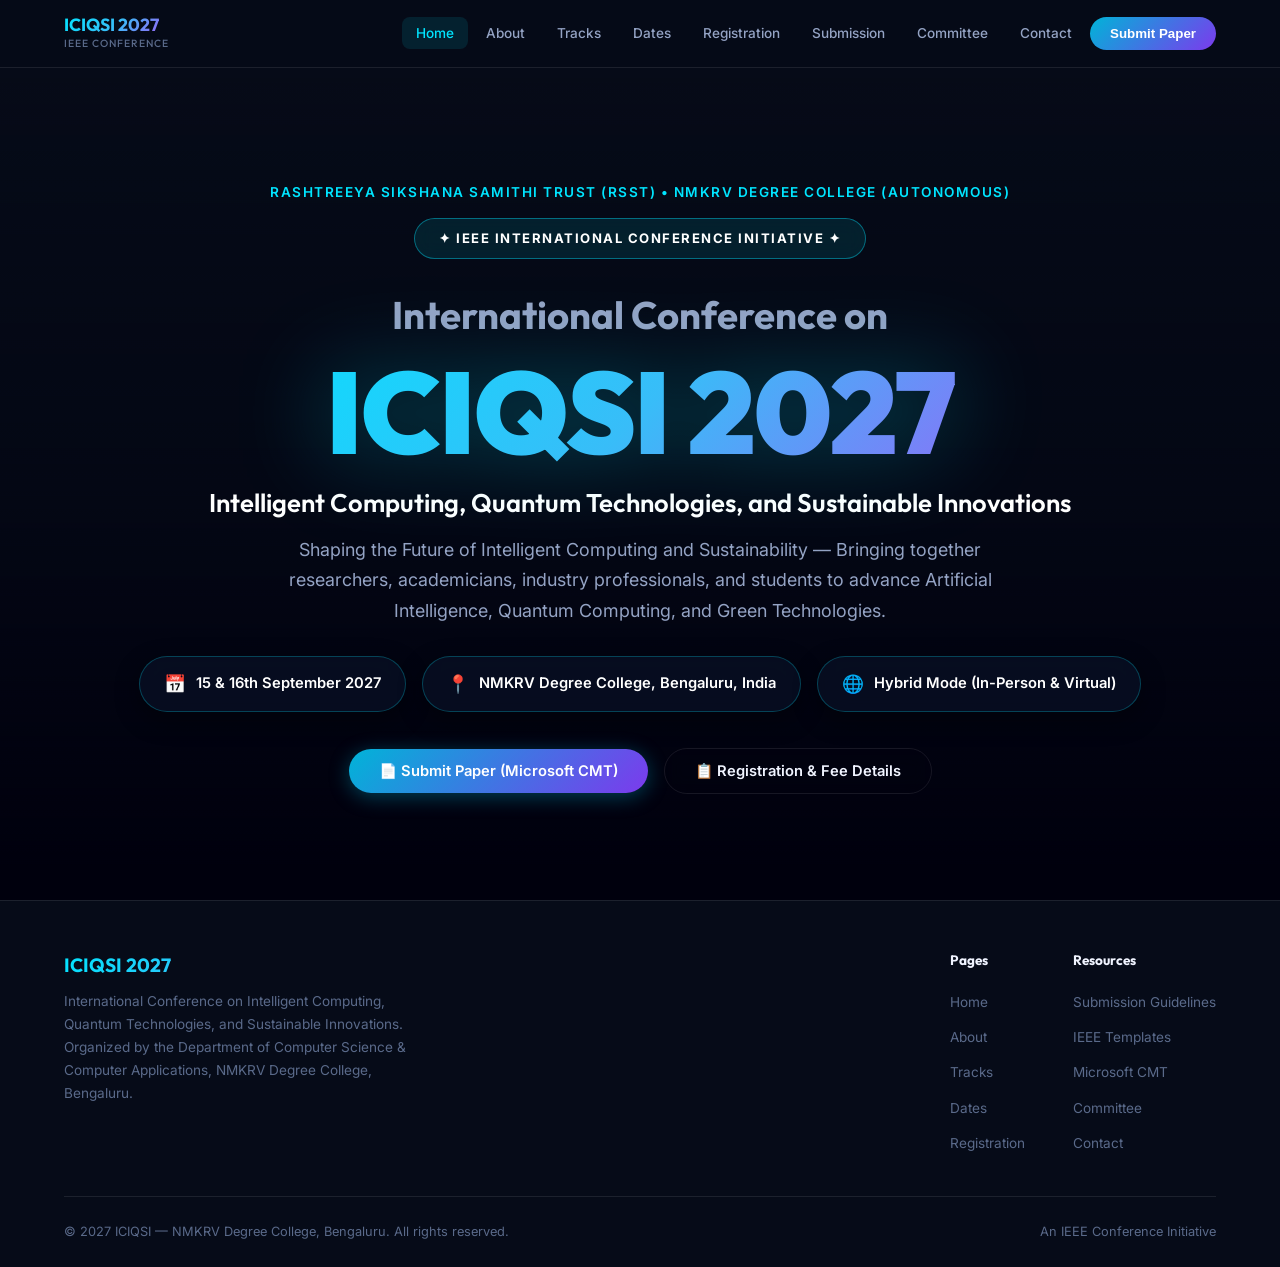
<file: index.html>
<!DOCTYPE html>
<html lang="en">
<head>
  <meta charset="UTF-8">
  <meta name="viewport" content="width=device-width, initial-scale=1.0">
  <title>ICIQSI 2027 — International Conference on Intelligent Computing, Quantum Technologies & Sustainable Innovations</title>
  <meta name="description" content="ICIQSI 2027 — IEEE International Conference on Intelligent Computing, Quantum Technologies, and Sustainable Innovations. September 15–16, 2027 at NMKRV College, Bengaluru.">
  <meta name="keywords" content="IEEE Conference, ICIQSI 2027, Intelligent Computing, Quantum Technologies, Sustainable Innovations, NMKRV College, Bengaluru">
  <meta name="author" content="NMKRV College, Bengaluru">
  <meta property="og:title" content="ICIQSI 2027 — IEEE International Conference">
  <meta property="og:description" content="International Conference on Intelligent Computing, Quantum Technologies, and Sustainable Innovations | September 15–16, 2027 | NMKRV College, Bengaluru">
  <meta property="og:type" content="website">
  <link rel="icon" type="image/svg+xml" href="data:image/svg+xml,%3Csvg xmlns='http://www.w3.org/2000/svg' viewBox='0 0 32 32'%3E%3Ccircle cx='16' cy='16' r='14' fill='%230a192f' stroke='%2300b4d8' stroke-width='2'/%3E%3Ctext x='16' y='21' text-anchor='middle' font-size='12' font-weight='bold' fill='%2300e5ff' font-family='sans-serif'%3EIC%3C/text%3E%3C/svg%3E">
  <link href="https://fonts.googleapis.com/css2?family=Inter:wght@300;400;500;600;700&family=Outfit:wght@400;500;600;700;800;900&display=swap" rel="stylesheet">
<style>
/* ============================================================
   ICIQSI 2027 — Cyber Neon & Ocean Breeze (SPA Multi-Page Architecture)
   ============================================================ */
:root {
  --bg-primary: #060b18;
  --bg-secondary: #0a1628;
  --bg-card: rgba(15, 25, 50, 0.72);
  --bg-glass: rgba(255, 255, 255, 0.04);
  --bg-glass-hover: rgba(0, 229, 255, 0.08);
  --accent-primary: #00e5ff;
  --accent-secondary: #00b4d8;
  --accent-tertiary: #7c3aed;
  --accent-highlight: #a855f7;
  --accent-pink: #ec4899;
  --accent-green: #10b981;
  --gradient-hero: linear-gradient(135deg, #0a0f1c 0%, #0d1b3e 40%, #1a0a2e 100%);
  --gradient-accent: linear-gradient(135deg, #00b4d8, #7c3aed);
  --gradient-accent-2: linear-gradient(135deg, #7c3aed, #ec4899);
  --gradient-text: linear-gradient(135deg, #00e5ff 0%, #38bdf8 50%, #a855f7 100%);
  --gradient-glow: linear-gradient(135deg, rgba(0, 229, 255, 0.2), rgba(124, 58, 237, 0.2));
  --text-primary: #f0f4ff;
  --text-secondary: #94a3c4;
  --text-muted: #5a6a8a;
  --border-glass: rgba(255, 255, 255, 0.09);
  --border-glow: rgba(0, 229, 255, 0.35);
  --container-max: 1200px;
  --font-heading: 'Outfit', sans-serif;
  --font-body: 'Inter', sans-serif;
  --shadow-card: 0 8px 32px rgba(0, 0, 0, 0.35);
  --shadow-glow: 0 0 35px rgba(0, 229, 255, 0.22);
  --transition-fast: 0.2s ease;
  --transition-base: 0.35s ease;
  --radius-sm: 8px;
  --radius-md: 12px;
  --radius-lg: 20px;
  --radius-xl: 28px;
}
*, *::before, *::after { box-sizing: border-box; margin: 0; padding: 0; }
html { scroll-behavior: smooth; font-size: 16px; overflow-x: hidden; }
body {
  font-family: var(--font-body);
  background: var(--bg-primary);
  color: var(--text-primary);
  line-height: 1.7;
  -webkit-font-smoothing: antialiased;
  -moz-osx-font-smoothing: grayscale;
  overflow-x: hidden;
  min-height: 100vh;
  display: flex;
  flex-direction: column;
}
img { max-width: 100%; display: block; }
a { color: var(--accent-primary); text-decoration: none; transition: color var(--transition-fast); }
a:hover { color: var(--accent-highlight); }
::selection { background: var(--accent-tertiary); color: #fff; }
.container { max-width: var(--container-max); margin: 0 auto; padding: 0 24px; }

/* ── BUTTONS ── */
.btn {
  display: inline-flex; align-items: center; gap: 8px; padding: 13px 30px;
  font-family: var(--font-body); font-size: 0.92rem; font-weight: 600;
  border-radius: 50px; border: none; cursor: pointer;
  transition: all var(--transition-base); text-decoration: none; position: relative; overflow: hidden;
}
.btn-primary { background: var(--gradient-accent); color: #fff; box-shadow: 0 4px 20px rgba(0, 180, 216, 0.35); }
.btn-primary:hover { transform: translateY(-2px); box-shadow: 0 8px 30px rgba(0, 229, 255, 0.5); color: #fff; }
.btn-secondary { background: transparent; color: var(--text-primary); border: 1px solid var(--border-glass); backdrop-filter: blur(10px); }
.btn-secondary:hover { background: var(--bg-glass-hover); border-color: var(--accent-primary); color: var(--accent-primary); transform: translateY(-2px); }

/* ── GLASS CARD ── */
.glass-card {
  background: var(--bg-card);
  backdrop-filter: blur(20px);
  -webkit-backdrop-filter: blur(20px);
  border: 1px solid var(--border-glass);
  border-radius: var(--radius-lg);
  padding: 32px;
  transition: transform var(--transition-base), border-color var(--transition-base), box-shadow var(--transition-base);
}
.glass-card:hover { transform: translateY(-4px); border-color: var(--border-glow); box-shadow: var(--shadow-glow); }

/* ── NAVBAR ── */
.navbar { position: fixed; top: 0; left: 0; width: 100%; z-index: 1000; padding: 14px 0; background: rgba(6, 11, 24, 0.94); backdrop-filter: blur(20px); -webkit-backdrop-filter: blur(20px); border-bottom: 1px solid var(--border-glass); }
.navbar .container { display: flex; align-items: center; justify-content: space-between; }
.nav-brand { display: flex; align-items: center; gap: 12px; font-family: var(--font-heading); font-weight: 700; font-size: 1.3rem; color: var(--text-primary); text-decoration: none; cursor: pointer; }
.nav-brand-text { display: flex; flex-direction: column; }
.nav-brand-name { font-size: 1.1rem; line-height: 1.2; background: var(--gradient-text); -webkit-background-clip: text; -webkit-text-fill-color: transparent; background-clip: text; }
.nav-brand-sub { font-size: 0.65rem; font-weight: 500; color: var(--text-muted); letter-spacing: 1px; text-transform: uppercase; }
.nav-links { display: flex; align-items: center; gap: 4px; list-style: none; }
.nav-links button.nav-link-btn {
  background: transparent; border: none; padding: 8px 14px; font-size: 0.85rem; font-family: var(--font-body);
  font-weight: 500; color: var(--text-secondary); border-radius: 8px; transition: all var(--transition-fast); cursor: pointer;
}
.nav-links button.nav-link-btn:hover, .nav-links button.nav-link-btn.active { color: var(--accent-primary); background: rgba(0, 229, 255, 0.1); }
.nav-cta-btn { padding: 9px 20px !important; background: var(--gradient-accent) !important; color: #fff !important; border-radius: 50px !important; font-weight: 600 !important; border: none; cursor: pointer; }
.nav-cta-btn:hover { box-shadow: 0 4px 20px rgba(0, 229, 255, 0.4); transform: translateY(-1px); }
.nav-toggle { display: none; flex-direction: column; gap: 5px; cursor: pointer; background: none; border: none; padding: 8px; }
.nav-toggle span { width: 24px; height: 2px; background: var(--text-primary); border-radius: 2px; transition: all var(--transition-base); }

/* ── SPA PAGE VIEW WRAPPER ── */
#app-content {
  flex: 1;
  padding-top: 75px;
  position: relative;
}
.page-view {
  display: none;
  opacity: 0;
  transform: translateY(16px);
  transition: opacity 0.4s ease, transform 0.4s ease;
  min-height: calc(100vh - 75px);
}
.page-view.active {
  display: block;
  opacity: 1;
  transform: translateY(0);
  animation: pageFadeIn 0.45s cubic-bezier(0.16, 1, 0.3, 1) forwards;
}
@keyframes pageFadeIn {
  from { opacity: 0; transform: translateY(14px); }
  to { opacity: 1; transform: translateY(0); }
}

/* ── PAGE INNER HERO / HEADER ── */
.page-header {
  padding: 50px 0 40px;
  background: var(--gradient-hero);
  position: relative;
  overflow: hidden;
  text-align: center;
  border-bottom: 1px solid var(--border-glass);
  margin-bottom: 50px;
}
.page-header-glow { position: absolute; width: 360px; height: 360px; border-radius: 50%; filter: blur(100px); opacity: 0.25; pointer-events: none; }
.page-header-glow.g1 { background: var(--accent-tertiary); top: -20%; right: 10%; }
.page-header-glow.g2 { background: var(--accent-secondary); bottom: -30%; left: 5%; }
.page-header h1 { font-family: var(--font-heading); font-size: clamp(2.2rem, 4.5vw, 3.4rem); font-weight: 900; position: relative; z-index: 1; margin-bottom: 12px; }
.page-header h1 span { background: var(--gradient-text); -webkit-background-clip: text; -webkit-text-fill-color: transparent; background-clip: text; }
.page-header p { font-size: 1.05rem; color: var(--text-secondary); max-width: 650px; margin: 0 auto; position: relative; z-index: 1; }

.page-body {
  padding: 0 0 70px;
}



/* ============================================================
   PAGE 1: HOME (EXCLUSIVE FULL-SCREEN HERO BANNER)
   ============================================================ */
.hero-banner {
  min-height: calc(100vh - 75px);
  display: flex;
  flex-direction: column;
  justify-content: center;
  align-items: center;
  position: relative;
  overflow: hidden;
  padding: 60px 24px;
  text-align: center;
  background-color: #060b18;
}

.hero-banner::before {
  content: '';
  position: absolute;
  inset: 0;
  z-index: 1;
  background-image: 
    linear-gradient(180deg, rgba(6, 11, 24, 0.04) 0%, rgba(6, 11, 24, 0.35) 50%, #060b18 96%),
    url('https://images.unsplash.com/photo-1451187580459-43490279c0fa?auto=format&fit=crop&w=2000&q=80');
  background-size: cover;
  background-position: center 30%;
  background-repeat: no-repeat;
  filter: brightness(1.28) contrast(1.18);
}

.hero-inner {
  position: relative;
  z-index: 2;
  max-width: 1060px;
  margin: 0 auto;
}
.hero-org-title {
  font-size: 0.85rem;
  font-weight: 600;
  letter-spacing: 1.5px;
  text-transform: uppercase;
  color: var(--accent-primary);
  margin-bottom: 14px;
}
.hero-ieee-badge {
  display: inline-flex;
  align-items: center;
  gap: 8px;
  background: rgba(0, 229, 255, 0.1);
  border: 1px solid rgba(0, 229, 255, 0.4);
  color: #fff;
  padding: 8px 24px;
  border-radius: 50px;
  font-size: 0.82rem;
  font-weight: 700;
  letter-spacing: 1.5px;
  text-transform: uppercase;
  margin-bottom: 24px;
  backdrop-filter: blur(10px);
}

.hero-main-title {
  font-family: var(--font-heading);
  font-size: clamp(1.4rem, 3.2vw, 2.4rem);
  font-weight: 700;
  color: var(--text-secondary);
  margin-bottom: 4px;
}
.hero-main-acronym {
  font-family: var(--font-heading);
  font-size: clamp(3.8rem, 9.5vw, 7.2rem);
  font-weight: 900;
  background: var(--gradient-text);
  -webkit-background-clip: text;
  -webkit-text-fill-color: transparent;
  background-clip: text;
  letter-spacing: -2px;
  line-height: 1.05;
  margin-bottom: 12px;
  filter: drop-shadow(0 0 45px rgba(0, 229, 255, 0.35));
}
.hero-main-theme {
  font-family: var(--font-heading);
  font-size: clamp(1.15rem, 2.3vw, 1.6rem);
  font-weight: 600;
  color: #fff;
  line-height: 1.4;
  max-width: 880px;
  margin: 0 auto 14px;
}
.hero-main-desc {
  font-size: clamp(0.94rem, 1.6vw, 1.12rem);
  color: var(--text-secondary);
  max-width: 740px;
  margin: 0 auto 30px;
  line-height: 1.7;
}

/* Info Badges Strip */
.hero-info-strip {
  display: flex;
  justify-content: center;
  align-items: center;
  gap: 16px;
  flex-wrap: wrap;
  margin-bottom: 36px;
}
.hero-info-pill {
  display: inline-flex;
  align-items: center;
  gap: 10px;
  padding: 12px 24px;
  background: rgba(8, 16, 36, 0.75);
  border: 1px solid rgba(0, 229, 255, 0.25);
  border-radius: 50px;
  font-size: 0.92rem;
  color: var(--text-secondary);
  backdrop-filter: blur(16px);
  box-shadow: 0 8px 24px rgba(0, 0, 0, 0.4);
}
.hero-info-pill strong { color: #fff; font-weight: 600; }
.hero-info-pill .pill-icon { font-size: 1.1rem; }

/* Hero CTA Buttons */
.hero-cta-group {
  display: flex;
  justify-content: center;
  align-items: center;
  gap: 16px;
  flex-wrap: wrap;
}

/* 2. Stats Counter Bar */
.stats-clean-strip {
  display: grid;
  grid-template-columns: repeat(4, 1fr);
  gap: 20px;
  margin-top: 10px;
}
.stat-clean-card {
  text-align: center;
  padding: 26px 18px;
  background: var(--bg-card);
  border: 1px solid var(--border-glass);
  border-radius: var(--radius-md);
  backdrop-filter: blur(16px);
}
.stat-clean-num {
  font-family: var(--font-heading);
  font-size: 2.5rem;
  font-weight: 800;
  background: var(--gradient-text);
  -webkit-background-clip: text;
  -webkit-text-fill-color: transparent;
  background-clip: text;
  line-height: 1.1;
  margin-bottom: 6px;
}
.stat-clean-lbl {
  font-size: 0.84rem;
  font-weight: 600;
  color: var(--text-muted);
}

/* 3. Research Tracks Cards Grid */
.tracks-overview-grid {
  display: grid;
  grid-template-columns: repeat(3, 1fr);
  gap: 24px;
}
.track-overview-card {
  background: var(--bg-card);
  border: 1px solid var(--border-glass);
  border-radius: var(--radius-lg);
  padding: 32px 28px;
  display: flex;
  flex-direction: column;
  justify-content: space-between;
  backdrop-filter: blur(16px);
  transition: transform var(--transition-base), border-color var(--transition-base), box-shadow var(--transition-base);
  cursor: pointer;
}
.track-overview-card:hover {
  transform: translateY(-6px);
  border-color: var(--border-glow);
  box-shadow: var(--shadow-glow);
}
.track-card-top {
  display: flex;
  justify-content: space-between;
  align-items: center;
  margin-bottom: 20px;
}
.track-icon-badge {
  width: 48px;
  height: 48px;
  border-radius: var(--radius-md);
  background: rgba(0, 229, 255, 0.1);
  border: 1px solid rgba(0, 229, 255, 0.3);
  display: flex;
  align-items: center;
  justify-content: center;
  font-size: 1.4rem;
}
.track-num-tag {
  font-family: var(--font-heading);
  font-size: 0.85rem;
  font-weight: 800;
  color: var(--accent-primary);
  letter-spacing: 1px;
}
.track-overview-card h3 {
  font-family: var(--font-heading);
  font-size: 1.2rem;
  font-weight: 700;
  color: #fff;
  line-height: 1.35;
  margin-bottom: 12px;
}
.track-overview-card p {
  font-size: 0.88rem;
  color: var(--text-secondary);
  line-height: 1.7;
  margin-bottom: 20px;
}
.track-topics-chips {
  display: flex;
  flex-wrap: wrap;
  gap: 6px;
  margin-bottom: 20px;
}
.topic-chip {
  font-size: 0.72rem;
  padding: 3px 9px;
  border-radius: 4px;
  background: rgba(255, 255, 255, 0.05);
  border: 1px solid rgba(255, 255, 255, 0.08);
  color: var(--text-secondary);
}
.track-card-link {
  font-size: 0.85rem;
  font-weight: 600;
  color: var(--accent-primary);
  display: inline-flex;
  align-items: center;
  gap: 6px;
  margin-top: auto;
}

/* 4. Conference Features (IEEE / Peer Review / Hybrid / Scopus) */
.pillars-clean-grid {
  display: grid;
  grid-template-columns: repeat(4, 1fr);
  gap: 20px;
}
.pillar-clean-card {
  background: var(--bg-card);
  border: 1px solid var(--border-glass);
  border-radius: var(--radius-md);
  padding: 28px 22px;
  text-align: center;
  backdrop-filter: blur(16px);
  transition: transform var(--transition-base), border-color var(--transition-base);
}
.pillar-clean-card:hover {
  transform: translateY(-4px);
  border-color: var(--border-glow);
}
.pillar-clean-icon {
  font-size: 2.2rem;
  margin-bottom: 14px;
  display: inline-block;
}
.pillar-clean-card h4 {
  font-family: var(--font-heading);
  font-size: 1.05rem;
  font-weight: 700;
  color: #fff;
  margin-bottom: 8px;
}
.pillar-clean-card p {
  font-size: 0.82rem;
  color: var(--text-secondary);
  line-height: 1.6;
}

/* 5. Clean CTA Section */
.home-cta-box {
  background: linear-gradient(135deg, rgba(13, 27, 62, 0.75) 0%, rgba(26, 10, 46, 0.75) 100%);
  border: 1px solid rgba(0, 229, 255, 0.35);
  border-radius: var(--radius-xl);
  padding: 50px 36px;
  text-align: center;
  box-shadow: 0 20px 50px rgba(0, 0, 0, 0.4);
}
.home-cta-box h3 {
  font-family: var(--font-heading);
  font-size: clamp(1.8rem, 3.5vw, 2.4rem);
  font-weight: 800;
  color: #fff;
  margin-bottom: 12px;
}
.home-cta-box p {
  font-size: 0.98rem;
  color: var(--text-secondary);
  max-width: 680px;
  margin: 0 auto 28px;
  line-height: 1.7;
}

/* MOTION GRAPHICS KEYFRAMES */
@keyframes scanlineSweep {
  0% { top: -5%; opacity: 0; }
  15% { opacity: 0.75; }
  85% { opacity: 0.75; }
  100% { top: 105%; opacity: 0; }
}
@keyframes spinOrbit {
  0% { transform: rotate(0deg); }
  100% { transform: rotate(360deg); }
}
@keyframes spinOrbitReverse {
  0% { transform: rotate(360deg); }
  100% { transform: rotate(0deg); }
}

.hero-meta { display: flex; align-items: center; justify-content: center; gap: 28px; flex-wrap: wrap; margin-bottom: 30px; }
.hero-meta-item { display: flex; align-items: center; gap: 10px; font-size: 0.92rem; color: var(--text-secondary); }
.hero-meta-item .icon { width: 38px; height: 38px; display: flex; align-items: center; justify-content: center; background: var(--bg-glass); border: 1px solid var(--border-glass); border-radius: 10px; font-size: 1.05rem; }
.hero-meta-item strong { color: var(--text-primary); font-weight: 600; }
.hero-buttons { display: flex; gap: 14px; justify-content: center; flex-wrap: wrap; }

/* ── THEME HIGHLIGHTS TICKER ── */
.theme-ticker {
  width: 100%;
  background: rgba(6, 11, 24, 0.85);
  border-top: 1px solid var(--border-glass);
  border-bottom: 1px solid var(--border-glass);
  padding: 12px 0;
  overflow: hidden;
  white-space: nowrap;
  position: relative;
  z-index: 2;
}
.ticker-track {
  display: inline-block;
  animation: tickerSlide 28s linear infinite;
}
.ticker-item {
  display: inline-flex;
  align-items: center;
  gap: 8px;
  margin: 0 24px;
  font-size: 0.78rem;
  font-weight: 600;
  letter-spacing: 1px;
  text-transform: uppercase;
  color: var(--accent-primary);
}
.ticker-dot { width: 5px; height: 5px; background: var(--accent-highlight); border-radius: 50%; }
@keyframes tickerSlide {
  0% { transform: translateX(0); }
  100% { transform: translateX(-50%); }
}

/* ── ABOUT PAGE ── */
.about-grid { display: grid; grid-template-columns: 1fr 1fr; gap: 32px; }
.about-card { padding: 36px; }
.about-card-icon { width: 52px; height: 52px; display: flex; align-items: center; justify-content: center; background: var(--gradient-glow); border: 1px solid var(--border-glow); border-radius: var(--radius-md); font-size: 1.4rem; margin-bottom: 18px; }
.about-card h3 { font-family: var(--font-heading); font-size: 1.3rem; font-weight: 700; margin-bottom: 14px; color: #fff; }
.about-card p { color: var(--text-secondary); line-height: 1.8; font-size: 0.93rem; }
.stats-bar { display: grid; grid-template-columns: repeat(4, 1fr); gap: 20px; margin-top: 40px; }
.stat-item { text-align: center; padding: 24px 14px; }
.stat-number { font-family: var(--font-heading); font-size: 2.4rem; font-weight: 800; background: var(--gradient-text); -webkit-background-clip: text; -webkit-text-fill-color: transparent; background-clip: text; line-height: 1; margin-bottom: 8px; }
.stat-label { font-size: 0.82rem; color: var(--text-muted); font-weight: 600; letter-spacing: 0.5px; }

/* ── TRACKS PAGE ── */
.tracks-grid { display: grid; grid-template-columns: repeat(3, 1fr); gap: 24px; }
.track-card { padding: 0; overflow: hidden; cursor: pointer; position: relative; }
.track-card-header { padding: 28px 24px 20px; position: relative; }
.track-number { font-family: var(--font-heading); font-size: 4rem; font-weight: 900; line-height: 1; opacity: 0.1; position: absolute; top: 14px; right: 18px; color: var(--accent-primary); }
.track-icon { width: 48px; height: 48px; display: flex; align-items: center; justify-content: center; border-radius: var(--radius-md); font-size: 1.3rem; margin-bottom: 14px; }
.track-card:nth-child(1) .track-icon { background: linear-gradient(135deg, rgba(0, 180, 216, 0.2), rgba(0, 229, 255, 0.1)); border: 1px solid rgba(0, 229, 255, 0.35); }
.track-card:nth-child(2) .track-icon { background: linear-gradient(135deg, rgba(124, 58, 237, 0.2), rgba(168, 85, 247, 0.1)); border: 1px solid rgba(168, 85, 247, 0.35); }
.track-card:nth-child(3) .track-icon { background: linear-gradient(135deg, rgba(236, 72, 153, 0.2), rgba(0, 229, 255, 0.1)); border: 1px solid rgba(236, 72, 153, 0.35); }
.track-card h3 { font-family: var(--font-heading); font-size: 1.1rem; font-weight: 700; margin-bottom: 10px; line-height: 1.3; color: #fff; }
.track-card > .track-card-header > p { color: var(--text-secondary); font-size: 0.86rem; line-height: 1.7; }
.track-topics { padding: 0 24px 24px; max-height: 0; overflow: hidden; transition: max-height 0.5s cubic-bezier(0.16, 1, 0.3, 1), padding 0.5s cubic-bezier(0.16, 1, 0.3, 1); }
.track-card.expanded .track-topics { max-height: 500px; padding: 0 24px 24px; }
.track-topics-divider { height: 1px; background: var(--border-glass); margin-bottom: 14px; }
.track-topics ul { list-style: none; display: grid; grid-template-columns: 1fr 1fr; gap: 5px 14px; }
.track-topics li { display: flex; align-items: center; gap: 7px; font-size: 0.8rem; color: var(--text-secondary); padding: 3px 0; }
.track-topics li::before { content: '▹'; color: var(--accent-primary); font-size: 0.68rem; flex-shrink: 0; }
.track-expand-btn { display: flex; align-items: center; justify-content: center; gap: 6px; width: 100%; padding: 13px; background: rgba(255, 255, 255, 0.02); border: none; border-top: 1px solid var(--border-glass); color: var(--accent-primary); font-family: var(--font-body); font-size: 0.8rem; font-weight: 600; cursor: pointer; transition: all var(--transition-base); }
.track-expand-btn:hover { background: rgba(0, 229, 255, 0.09); }
.track-expand-btn .arrow { transition: transform var(--transition-base); }
.track-card.expanded .track-expand-btn .arrow { transform: rotate(180deg); }

/* ── DATES PAGE ── */
.timeline { position: relative; max-width: 760px; margin: 0 auto; padding-left: 40px; }
.timeline::before { content: ''; position: absolute; left: 16px; top: 0; bottom: 0; width: 2px; background: linear-gradient(180deg, var(--accent-primary), var(--accent-secondary), var(--accent-tertiary)); border-radius: 2px; }
.timeline-item { position: relative; margin-bottom: 36px; padding: 24px 28px; }
.timeline-item::before { content: ''; position: absolute; left: -32px; top: 28px; width: 14px; height: 14px; border-radius: 50%; background: var(--bg-primary); border: 3px solid var(--accent-primary); z-index: 2; transition: all var(--transition-base); }
.timeline-item:nth-child(2)::before { border-color: var(--accent-secondary); }
.timeline-item:nth-child(3)::before { border-color: var(--accent-highlight); }
.timeline-item:nth-child(4)::before { border-color: var(--accent-pink); }
.timeline-item:hover::before { transform: scale(1.3); box-shadow: 0 0 15px currentColor; }
.timeline-date { font-family: var(--font-heading); font-size: 0.8rem; font-weight: 700; letter-spacing: 1px; text-transform: uppercase; margin-bottom: 6px; }
.timeline-item:nth-child(1) .timeline-date { color: var(--accent-primary); }
.timeline-item:nth-child(2) .timeline-date { color: var(--accent-secondary); }
.timeline-item:nth-child(3) .timeline-date { color: var(--accent-highlight); }
.timeline-item:nth-child(4) .timeline-date { color: var(--accent-pink); }
.timeline-title { font-family: var(--font-heading); font-size: 1.2rem; font-weight: 700; margin-bottom: 4px; color: #fff; }
.timeline-desc { font-size: 0.88rem; color: var(--text-secondary); }

/* ── REGISTRATION PAGE ── */
.fee-table-wrapper { overflow-x: auto; -webkit-overflow-scrolling: touch; margin-bottom: 40px; }
.fee-table { width: 100%; border-collapse: separate; border-spacing: 0; background: var(--bg-card); backdrop-filter: blur(20px); border: 1px solid var(--border-glass); border-radius: var(--radius-lg); overflow: hidden; }
.fee-table thead th { font-family: var(--font-heading); font-size: 0.78rem; font-weight: 700; letter-spacing: 1px; text-transform: uppercase; color: var(--accent-primary); padding: 18px 22px; text-align: center; background: rgba(0, 229, 255, 0.08); border-bottom: 1px solid var(--border-glass); }
.fee-table thead th:first-child { text-align: left; }
.fee-table tbody td { padding: 16px 22px; text-align: center; font-size: 0.93rem; border-bottom: 1px solid var(--border-glass); transition: background var(--transition-fast); }
.fee-table tbody td:first-child { text-align: left; font-weight: 600; color: var(--text-primary); }
.fee-table tbody tr:last-child td { border-bottom: none; }
.fee-table tbody tr:hover td { background: rgba(0, 229, 255, 0.06); }
.fee-amount { font-family: var(--font-heading); font-weight: 700; color: var(--text-primary); }
.fee-currency { font-size: 0.72rem; color: var(--text-muted); display: block; margin-top: 2px; }
.bank-details { padding: 32px; max-width: 650px; margin: 0 auto; }
.bank-details h3 { font-family: var(--font-heading); font-size: 1.2rem; font-weight: 700; margin-bottom: 20px; display: flex; align-items: center; gap: 10px; color: #fff; }
.bank-row { display: flex; justify-content: space-between; padding: 12px 0; border-bottom: 1px solid var(--border-glass); font-size: 0.92rem; }
.bank-row:last-child { border-bottom: none; }
.bank-row .label { color: var(--text-muted); font-weight: 500; }
.bank-row .value { color: var(--text-primary); font-weight: 600; text-align: right; }

/* ── SUBMISSION PAGE ── */
.submission-content { display: grid; grid-template-columns: 1fr 1fr; gap: 32px; }
.submission-card { padding: 34px; }
.submission-card h3 { font-family: var(--font-heading); font-size: 1.2rem; font-weight: 700; margin-bottom: 14px; display: flex; align-items: center; gap: 10px; color: #fff; }
.submission-card p, .submission-card li { color: var(--text-secondary); font-size: 0.9rem; line-height: 1.8; }
.submission-card ul { list-style: none; margin-top: 10px; }
.submission-card li { padding: 5px 0; display: flex; align-items: flex-start; gap: 9px; }
.submission-card li::before { content: '✓'; color: var(--accent-green); font-weight: 700; flex-shrink: 0; margin-top: 2px; }
.template-link { display: inline-flex; align-items: center; gap: 8px; margin-top: 14px; padding: 11px 22px; background: rgba(0, 180, 216, 0.15); border: 1px solid rgba(0, 229, 255, 0.3); border-radius: var(--radius-sm); color: var(--accent-primary); font-weight: 600; font-size: 0.88rem; transition: all var(--transition-base); }
.template-link:hover { background: rgba(0, 180, 216, 0.25); color: var(--accent-primary); transform: translateX(4px); }
.publication-banner { margin-top: 48px; padding: 44px; text-align: center; background: linear-gradient(135deg, rgba(0, 98, 155, 0.12), rgba(124, 58, 237, 0.08)); border: 1px solid rgba(0, 229, 255, 0.25); }
.publication-banner .pub-icon { font-size: 2.8rem; margin-bottom: 14px; }
.publication-banner h3 { font-family: var(--font-heading); font-size: 1.4rem; font-weight: 700; margin-bottom: 10px; color: #fff; }
.publication-banner p { color: var(--text-secondary); font-size: 0.95rem; max-width: 600px; margin: 0 auto; line-height: 1.8; }
.ieee-xplore-badge { display: inline-flex; align-items: center; gap: 8px; margin-top: 22px; padding: 11px 26px; background: rgba(0, 98, 155, 0.2); border: 1px solid rgba(0, 229, 255, 0.4); border-radius: 50px; color: var(--accent-primary); font-weight: 700; font-size: 0.88rem; letter-spacing: 0.5px; }

/* ── COMMITTEE PAGE ── */
.committee-tabs { display: flex; gap: 4px; flex-wrap: wrap; margin-bottom: 28px; background: var(--bg-card); border: 1px solid var(--border-glass); border-radius: var(--radius-md); padding: 4px; overflow-x: auto; }
.committee-tab { padding: 11px 20px; font-family: var(--font-body); font-size: 0.83rem; font-weight: 600; color: var(--text-muted); background: transparent; border: none; border-radius: var(--radius-sm); cursor: pointer; transition: all var(--transition-base); white-space: nowrap; }
.committee-tab:hover { color: var(--text-secondary); background: rgba(255, 255, 255, 0.04); }
.committee-tab.active { color: var(--accent-primary); background: rgba(0, 229, 255, 0.12); }
.committee-panel { display: none; }
.committee-panel.active { display: block; }
.committee-grid { display: grid; grid-template-columns: repeat(auto-fill, minmax(270px, 1fr)); gap: 18px; }
.committee-member { padding: 22px; display: flex; gap: 14px; align-items: flex-start; }
.member-avatar { width: 46px; height: 46px; border-radius: 50%; background: var(--gradient-accent); display: flex; align-items: center; justify-content: center; font-family: var(--font-heading); font-size: 1rem; font-weight: 700; color: #fff; flex-shrink: 0; }
.member-info h4 { font-family: var(--font-heading); font-size: 0.92rem; font-weight: 700; margin-bottom: 3px; color: #fff; }
.member-role { font-size: 0.77rem; color: var(--accent-primary); font-weight: 600; margin-bottom: 2px; }
.member-affiliation { font-size: 0.74rem; color: var(--text-muted); line-height: 1.4; }

/* ── CONTACT PAGE ── */
.contact-grid { display: grid; grid-template-columns: 1fr 1fr; gap: 32px; }
.contact-info-card { padding: 32px; }
.contact-info-card h3 { font-family: var(--font-heading); font-size: 1.2rem; font-weight: 700; margin-bottom: 22px; color: #fff; }
.contact-person { display: flex; align-items: center; gap: 14px; padding: 14px 0; border-bottom: 1px solid var(--border-glass); }
.contact-person:last-child { border-bottom: none; }
.contact-person-avatar { width: 42px; height: 42px; border-radius: 50%; background: var(--gradient-accent-2); display: flex; align-items: center; justify-content: center; font-family: var(--font-heading); font-weight: 700; color: #fff; font-size: 0.88rem; flex-shrink: 0; }
.contact-person-info h4 { font-size: 0.93rem; font-weight: 600; color: #fff; }
.contact-person-info a { font-size: 0.84rem; color: var(--accent-primary); }
.contact-map { border-radius: var(--radius-lg); overflow: hidden; border: 1px solid var(--border-glass); height: 100%; min-height: 320px; }
.contact-map iframe { width: 100%; height: 100%; border: none; filter: grayscale(0.6) brightness(0.75) contrast(1.15); transition: filter var(--transition-base); }
.contact-map:hover iframe { filter: grayscale(0.1) brightness(0.88) contrast(1.05); }

/* ── FOOTER ── */
.footer { background: var(--bg-primary); border-top: 1px solid var(--border-glass); padding: 48px 0 24px; margin-top: auto; }
.footer-content { display: flex; justify-content: space-between; align-items: flex-start; gap: 40px; flex-wrap: wrap; margin-bottom: 32px; }
.footer-brand { max-width: 350px; }
.footer-brand h3 { font-family: var(--font-heading); font-weight: 700; font-size: 1.2rem; margin-bottom: 8px; background: var(--gradient-text); -webkit-background-clip: text; -webkit-text-fill-color: transparent; background-clip: text; }
.footer-brand p { font-size: 0.85rem; color: var(--text-muted); line-height: 1.7; }
.footer-links { display: flex; gap: 48px; }
.footer-links-col h4 { font-family: var(--font-heading); font-size: 0.85rem; font-weight: 700; color: var(--text-primary); margin-bottom: 16px; }
.footer-links-col ul { list-style: none; }
.footer-links-col li { margin-bottom: 8px; }
.footer-links-col button.footer-link-btn { background: none; border: none; font-size: 0.85rem; color: var(--text-muted); cursor: pointer; padding: 0; font-family: var(--font-body); transition: color var(--transition-fast); }
.footer-links-col button.footer-link-btn:hover { color: var(--accent-primary); }
.footer-links-col a { font-size: 0.85rem; color: var(--text-muted); transition: color var(--transition-fast); }
.footer-links-col a:hover { color: var(--accent-primary); }
.footer-bottom { display: flex; justify-content: space-between; align-items: center; padding-top: 24px; border-top: 1px solid var(--border-glass); flex-wrap: wrap; gap: 12px; }
.footer-bottom p { font-size: 0.8rem; color: var(--text-muted); }

/* ── RESPONSIVE ── */
@media (max-width: 1024px) {
  .theme-pillars-grid, .about-grid, .tracks-grid, .submission-content, .contact-grid { grid-template-columns: 1fr; }
  .stats-bar { grid-template-columns: repeat(2, 1fr); }
}
@media (max-width: 768px) {
  .nav-links { position: fixed; top: 0; right: -100%; width: 80%; max-width: 320px; height: 100vh; background: rgba(6, 11, 24, 0.98); backdrop-filter: blur(30px); flex-direction: column; align-items: flex-start; padding: 80px 32px 32px; gap: 4px; transition: right var(--transition-base); border-left: 1px solid var(--border-glass); }
  .nav-links.open { right: 0; }
  .nav-links button.nav-link-btn { font-size: 1rem; padding: 12px 16px; width: 100%; text-align: left; }
  .nav-toggle { display: flex; z-index: 1001; }
  .nav-toggle.open span:nth-child(1) { transform: translateY(7px) rotate(45deg); }
  .nav-toggle.open span:nth-child(2) { opacity: 0; }
  .nav-toggle.open span:nth-child(3) { transform: translateY(-7px) rotate(-45deg); }
  .hero-meta { gap: 16px; }
  .stats-bar { grid-template-columns: 1fr 1fr; gap: 12px; }
  .fee-table-wrapper { margin: 20px -24px 0; padding: 0 24px; }
  .committee-grid { grid-template-columns: 1fr; }
  .footer-content { flex-direction: column; }
  .footer-links { gap: 32px; flex-wrap: wrap; }
  .footer-bottom { flex-direction: column; text-align: center; }
}
@media (max-width: 480px) {
  .hero-buttons { flex-direction: column; align-items: center; }
  .hero-buttons .btn { width: 100%; justify-content: center; }
  .committee-tabs { flex-wrap: nowrap; scrollbar-width: none; }
  .committee-tabs::-webkit-scrollbar { display: none; }
}
::-webkit-scrollbar { width: 8px; }
::-webkit-scrollbar-track { background: var(--bg-primary); }
::-webkit-scrollbar-thumb { background: rgba(255, 255, 255, 0.1); border-radius: 4px; }
::-webkit-scrollbar-thumb:hover { background: rgba(255, 255, 255, 0.2); }
</style>
</head>
<body>

  <!-- ============================================================
       NAVIGATION (SPA VIEW CONTROLLER)
       ============================================================ -->
  <nav class="navbar" id="navbar">
    <div class="container">
      <a class="nav-brand" onclick="navigateTo('home')">
        <div class="nav-brand-text">
          <span class="nav-brand-name">ICIQSI 2027</span>
          <span class="nav-brand-sub">IEEE Conference</span>
        </div>
      </a>
      <ul class="nav-links" id="nav-links">
        <li><button class="nav-link-btn active" data-page="home" onclick="navigateTo('home')">Home</button></li>
        <li><button class="nav-link-btn" data-page="about" onclick="navigateTo('about')">About</button></li>
        <li><button class="nav-link-btn" data-page="tracks" onclick="navigateTo('tracks')">Tracks</button></li>
        <li><button class="nav-link-btn" data-page="dates" onclick="navigateTo('dates')">Dates</button></li>
        <li><button class="nav-link-btn" data-page="registration" onclick="navigateTo('registration')">Registration</button></li>
        <li><button class="nav-link-btn" data-page="submission" onclick="navigateTo('submission')">Submission</button></li>
        <li><button class="nav-link-btn" data-page="committee" onclick="navigateTo('committee')">Committee</button></li>
        <li><button class="nav-link-btn" data-page="contact" onclick="navigateTo('contact')">Contact</button></li>
        <li><button class="nav-cta-btn" onclick="navigateTo('submission')">Submit Paper</button></li>
      </ul>
      <button class="nav-toggle" id="nav-toggle" aria-label="Toggle navigation">
        <span></span><span></span><span></span>
      </button>
    </div>
  </nav>

  <!-- ============================================================
       MAIN SPA CONTENT CONTAINER
       ============================================================ -->
  <main id="app-content">

    <!-- ────────────────────────────────────────────
         PAGE 1: HOME (WITH THEME ELEMENTS)
         ──────────────────────────────────────────── -->
    <section class="page-view active" id="page-home">
      <!-- 1. FULL-SCREEN STATIC GRADIENT IMAGE HERO BANNER -->
      <div class="hero-banner">
        <div class="hero-inner">
          <div class="hero-org-title">Rashtreeya Sikshana Samithi Trust (RSST) • NMKRV Degree College (Autonomous)</div>
          <div class="hero-ieee-badge">
            ✦ IEEE International Conference Initiative ✦
          </div>
          
          <h1 class="hero-main-title">International Conference on</h1>
          <div class="hero-main-acronym">ICIQSI 2027</div>
          <h2 class="hero-main-theme">Intelligent Computing, Quantum Technologies, and Sustainable Innovations</h2>
          <p class="hero-main-desc">Shaping the Future of Intelligent Computing and Sustainability — Bringing together researchers, academicians, industry professionals, and students to advance Artificial Intelligence, Quantum Computing, and Green Technologies.</p>

          <!-- Info Badges Strip -->
          <div class="hero-info-strip">
            <div class="hero-info-pill">
              <span class="pill-icon">📅</span>
              <span><strong>15 &amp; 16th September 2027</strong></span>
            </div>
            <div class="hero-info-pill">
              <span class="pill-icon">📍</span>
              <span><strong>NMKRV Degree College, Bengaluru, India</strong></span>
            </div>
            <div class="hero-info-pill">
              <span class="pill-icon">🌐</span>
              <span><strong>Hybrid Mode (In-Person &amp; Virtual)</strong></span>
            </div>
          </div>

          <!-- CTA Buttons -->
          <div class="hero-cta-group">
            <button onclick="navigateTo('submission')" class="btn btn-primary">📄 Submit Paper (Microsoft CMT)</button>
            <button onclick="navigateTo('registration')" class="btn btn-secondary">📋 Registration &amp; Fee Details</button>
          </div>
        </div>
      </div>
    </section>

    <!-- ────────────────────────────────────────────
         PAGE 2: ABOUT
         ──────────────────────────────────────────── -->
    <section class="page-view" id="page-about">
      <header class="page-header">
        <div class="page-header-glow g1"></div>
        <div class="page-header-glow g2"></div>
        <div class="container">
          <h1>About the <span>Conference</span></h1>
          <p>Shaping the Future of Intelligent Computing and Sustainability</p>
        </div>
      </header>
      <div class="page-body container">
        <div class="about-grid">
          <div class="glass-card about-card">
            <div class="about-card-icon">🔬</div>
            <h3>Conference Theme</h3>
            <p>Intelligent Computing, Quantum Technologies, and Sustainable Innovations is a multidisciplinary theme that highlights the role of emerging technologies in creating a smarter, more sustainable future. It brings together researchers, academicians, industry professionals, and students to share innovative ideas and practical solutions in areas such as Artificial Intelligence, Machine Learning, Quantum Computing, and intelligent systems. The theme also emphasizes sustainable technologies, including green computing, energy-efficient data centers, renewable energy, and environmentally responsible digital transformation. By encouraging collaboration across diverse disciplines, it aims to bridge the gap between research and real-world applications. Ultimately, this theme seeks to inspire innovations that improve quality of life, support sustainable development, and address the technological challenges of tomorrow.</p>
          </div>
          <div class="glass-card about-card">
            <div class="about-card-icon">🏛️</div>
            <h3>About NMKRV</h3>
            <p>NMKRV Degree College, Bengaluru, is one of Karnataka's premier institutions of higher education, established in 1973 under the aegis of the Rashtreeya Sikshana Samithi Trust (RSST). Affiliated with Bengaluru University and accredited by NAAC, the college is committed to academic excellence, innovation, and holistic development.</p>
          </div>
        </div>

        <div class="stats-bar">
          <div class="glass-card stat-item">
            <div class="stat-number" data-target="3" data-suffix="">3</div>
            <div class="stat-label">Research Tracks</div>
          </div>
          <div class="glass-card stat-item">
            <div class="stat-number" data-target="2" data-suffix="">2</div>
            <div class="stat-label">Conference Days</div>
          </div>
          <div class="glass-card stat-item">
            <div class="stat-number" data-target="30" data-suffix="+">30+</div>
            <div class="stat-label">Key Topics</div>
          </div>
          <div class="glass-card stat-item">
            <div class="stat-number" data-target="50" data-suffix="" data-prefix="Est. ">Est. 50</div>
            <div class="stat-label">Years of NMKRV Degree College</div>
          </div>
        </div>
      </div>
    </section>

    <!-- ────────────────────────────────────────────
         PAGE 3: TRACKS
         ──────────────────────────────────────────── -->
    <section class="page-view" id="page-tracks">
      <header class="page-header">
        <div class="page-header-glow g1"></div>
        <div class="page-header-glow g2"></div>
        <div class="container">
          <h1>Conference <span>Themes &amp; Tracks</span></h1>
          <p>Conference tracks, but not limited to:</p>
        </div>
      </header>
      <div class="page-body container">
        <div class="tracks-grid">
          <!-- Track 1 -->
          <div class="glass-card track-card" id="track-1">
            <div class="track-card-header">
              <div class="track-number">01</div>
              <div class="track-icon">🧠</div>
              <h3>AI, Computer Vision, NLP, and Sustainable Computing Systems</h3>
              <p>This track explores the latest advancements in Artificial Intelligence, Computer Vision, Natural Language Processing, and sustainable computing. It encourages innovative research that develops smart, efficient, and environmentally responsible solutions for real-world challenges.</p>
            </div>
            <div class="track-topics">
              <div class="track-topics-divider"></div>
              <ul>
                <li>Computer Vision</li>
                <li>Image Processing</li>
                <li>NLP and Large Language Models</li>
                <li>Generative AI</li>
                <li>Explainable AI</li>
                <li>Green AI</li>
                <li>AI in Indian Knowledge System</li>
                <li>Sustainable Computing</li>
                <li>Energy-Efficient Computing</li>
                <li>Green Data Centers</li>
                <li>AI for Smart Energy Management</li>
                <li>Carbon-Aware Computing</li>
                <li>Sustainable Cloud and Edge Computing</li>
              </ul>
            </div>
            <button class="track-expand-btn" aria-label="Expand track details">
              <span class="btn-text">View Topics</span>
              <span class="arrow">▼</span>
            </button>
          </div>

          <!-- Track 2 -->
          <div class="glass-card track-card" id="track-2">
            <div class="track-card-header">
              <div class="track-number">02</div>
              <div class="track-icon">⚛️</div>
              <h3>Next-Generation Information and Quantum Computing Technologies</h3>
              <p>This track explores the latest developments in information systems and quantum computing. The track encourages innovative research that advances faster, smarter, and more secure technologies for the future of digital transformation.</p>
            </div>
            <div class="track-topics">
              <div class="track-topics-divider"></div>
              <ul>
                <li>Quantum Information Processing</li>
                <li>Quantum Communication</li>
                <li>Quantum Cryptography</li>
                <li>Quantum Machine Learning (QML)</li>
                <li>Quantum Optimization</li>
              </ul>
            </div>
            <button class="track-expand-btn" aria-label="Expand track details">
              <span class="btn-text">View Topics</span>
              <span class="arrow">▼</span>
            </button>
          </div>

          <!-- Track 3 -->
          <div class="glass-card track-card" id="track-3">
            <div class="track-card-header">
              <div class="track-number">03</div>
              <div class="track-icon">🔐</div>
              <h3>Cloud Computing, Cybersecurity, and Blockchain Technologies</h3>
              <p>This track focuses on the latest advances in cloud computing, cybersecurity, and blockchain. It encourages research that builds secure, reliable, and scalable digital solutions for today's connected world.</p>
            </div>
            <div class="track-topics">
              <div class="track-topics-divider"></div>
              <ul>
                <li>Internet of Things (IoT)</li>
                <li>Industrial IoT</li>
                <li>Edge and Fog Computing</li>
                <li>Digital Twins</li>
                <li>Smart Manufacturing</li>
                <li>Autonomous Systems</li>
                <li>AI Security</li>
                <li>Cybersecurity</li>
                <li>Blockchain Technologies</li>
                <li>Privacy-Preserving Machine Learning</li>
                <li>Quantum-Safe Cryptography</li>
              </ul>
            </div>
            <button class="track-expand-btn" aria-label="Expand track details">
              <span class="btn-text">View Topics</span>
              <span class="arrow">▼</span>
            </button>
          </div>
        </div>
      </div>
    </section>

    <!-- ────────────────────────────────────────────
         PAGE 4: DATES
         ──────────────────────────────────────────── -->
    <section class="page-view" id="page-dates">
      <header class="page-header">
        <div class="page-header-glow g1"></div>
        <div class="page-header-glow g2"></div>
        <div class="container">
          <h1>Important <span>Dates</span></h1>
          <p>Key milestones and deadlines for submissions, notifications, and registration.</p>
        </div>
      </header>
      <div class="page-body container">
        <div class="timeline">
          <div class="glass-card timeline-item">
            <div class="timeline-date">October 30, 2025</div>
            <div class="timeline-title">Abstract Submission</div>
            <div class="timeline-desc">Submit your research abstract for initial review.</div>
          </div>
          <div class="glass-card timeline-item">
            <div class="timeline-date">November 30, 2026</div>
            <div class="timeline-title">Full-Length Paper Submission</div>
            <div class="timeline-desc">Submit your complete manuscript following IEEE template guidelines.</div>
          </div>
          <div class="glass-card timeline-item">
            <div class="timeline-date">January 19, 2027</div>
            <div class="timeline-title">Notification of Acceptance</div>
            <div class="timeline-desc">Authors will be notified of the review outcome.</div>
          </div>
          <div class="glass-card timeline-item">
            <div class="timeline-date">July 7, 2027</div>
            <div class="timeline-title">Camera-Ready Paper &amp; Registration</div>
            <div class="timeline-desc">Submit the final camera-ready version and complete your registration.</div>
          </div>
        </div>
      </div>
    </section>

    <!-- ────────────────────────────────────────────
         PAGE 5: REGISTRATION
         ──────────────────────────────────────────── -->
    <section class="page-view" id="page-registration">
      <header class="page-header">
        <div class="page-header-glow g1"></div>
        <div class="page-header-glow g2"></div>
        <div class="container">
          <h1>Conference <span>Registration</span></h1>
          <p>Competitive registration rates for IEEE members, non-members, and students.</p>
        </div>
      </header>
      <div class="page-body container">
        <div class="fee-table-wrapper">
          <table class="fee-table" id="fee-table">
            <thead>
              <tr>
                <th>Delegate Type</th>
                <th>IEEE Member<br><small style="font-weight:400;opacity:0.7;">National</small></th>
                <th>IEEE Member<br><small style="font-weight:400;opacity:0.7;">International</small></th>
                <th>Non-IEEE Member<br><small style="font-weight:400;opacity:0.7;">National</small></th>
                <th>Non-IEEE Member<br><small style="font-weight:400;opacity:0.7;">International</small></th>
              </tr>
            </thead>
            <tbody>
              <tr>
                <td>Academia &amp; Industry</td>
                <td><span class="fee-amount">₹6,000</span></td>
                <td><span class="fee-amount">$200</span><span class="fee-currency">USD</span></td>
                <td><span class="fee-amount">₹8,000</span></td>
                <td><span class="fee-amount">$250</span><span class="fee-currency">USD</span></td>
              </tr>
              <tr>
                <td>Scholars / Students</td>
                <td><span class="fee-amount">₹5,000</span></td>
                <td><span class="fee-amount">$100</span><span class="fee-currency">USD</span></td>
                <td><span class="fee-amount">₹6,000</span></td>
                <td><span class="fee-amount">$150</span><span class="fee-currency">USD</span></td>
              </tr>
              <tr>
                <td>Attendee / Co-Author</td>
                <td><span class="fee-amount">₹2,000</span></td>
                <td><span class="fee-amount">$25</span><span class="fee-currency">USD</span></td>
                <td><span class="fee-amount">₹3,000</span></td>
                <td><span class="fee-amount">$50</span><span class="fee-currency">USD</span></td>
              </tr>
            </tbody>
          </table>
        </div>

        <div class="glass-card bank-details">
          <h3>🏦 Bank Details for Registration</h3>
          <div class="bank-row"><span class="label">Bank Name</span><span class="value">Bank of Maharashtra</span></div>
          <div class="bank-row"><span class="label">Account Name</span><span class="value">Principal NMKRV Degree College</span></div>
          <div class="bank-row"><span class="label">Account No.</span><span class="value">60036838035</span></div>
          <div class="bank-row"><span class="label">IFSC Code</span><span class="value">MAHB0001374</span></div>
          <div class="bank-row"><span class="label">Branch</span><span class="value">3rd Block Jayanagar, Bangalore – 560021</span></div>
        </div>
      </div>
    </section>

    <!-- ────────────────────────────────────────────
         PAGE 6: SUBMISSION & PUBLICATION
         ──────────────────────────────────────────── -->
    <section class="page-view" id="page-submission">
      <header class="page-header">
        <div class="page-header-glow g1"></div>
        <div class="page-header-glow g2"></div>
        <div class="container">
          <h1>Submission <span>&amp; Publication</span></h1>
          <p>Follow IEEE formatting guidelines to submit your research paper for review.</p>
        </div>
      </header>
      <div class="page-body container">
        <div class="submission-content">
          <div class="glass-card submission-card">
            <h3>📝 Submission Requirements</h3>
            <ul>
              <li>Submit a full paper in A4 format using IEEE templates</li>
              <li>All submissions must be in English only</li>
              <li>Submit manuscripts electronically through Microsoft CMT</li>
              <li>All papers will undergo double-blind peer review</li>
              <li>Follow IEEE formatting and citation standards</li>
            </ul>
            <a href="https://www.ieee.org/conferences/publishing/templates" target="_blank" rel="noopener noreferrer" class="template-link">
              📥 Download IEEE Template →
            </a>
          </div>

          <div class="glass-card submission-card">
            <h3>📚 Review &amp; Publication</h3>
            <p>All submitted papers will pass through a rigorous double-blind peer review process. Accepted papers must meet IEEE Xplore's scope and quality requirements for inclusion.</p>
            <ul>
              <li>Double-blind peer review process</li>
              <li>Accepted papers submitted to IEEE Xplore</li>
              <li>Camera-ready version due by July 7, 2027</li>
              <li>Authors must register before final submission</li>
            </ul>
            <a href="https://cmt3.research.microsoft.com" target="_blank" rel="noopener noreferrer" class="template-link">
              🔗 Submit via Microsoft CMT →
            </a>
          </div>
        </div>

        <div class="glass-card publication-banner">
          <div class="pub-icon">📖</div>
          <h3>Published in IEEE Xplore Digital Library</h3>
          <p>Accepted papers will be submitted for inclusion into IEEE Xplore, subject to meeting IEEE Xplore's scope and quality requirements. IEEE Xplore is one of the world's most widely used research databases, providing access to millions of technical documents.</p>
          <div class="ieee-xplore-badge">⚡ IEEE Xplore Digital Library</div>
        </div>
      </div>
    </section>

    <!-- ────────────────────────────────────────────
         PAGE 7: COMMITTEE
         ──────────────────────────────────────────── -->
    <section class="page-view" id="page-committee">
      <header class="page-header">
        <div class="page-header-glow g1"></div>
        <div class="page-header-glow g2"></div>
        <div class="container">
          <h1>Conference <span>Committee</span></h1>
          <p>Meet the distinguished leaders and organizers behind ICIQSI 2027.</p>
        </div>
      </header>
      <div class="page-body container">
        <div class="committee-tabs" role="tablist">
          <button class="committee-tab active" data-tab="tab-patrons" role="tab">Chief Patrons</button>
          <button class="committee-tab" data-tab="tab-patron" role="tab">Patrons</button>
          <button class="committee-tab" data-tab="tab-advisory" role="tab">Advisory Committee</button>
          <button class="committee-tab" data-tab="tab-chair" role="tab">Chairperson</button>
          <button class="committee-tab" data-tab="tab-organizing" role="tab">Organizing Committee</button>
        </div>

        <!-- Chief Patrons -->
        <div class="committee-panel active" id="tab-patrons">
          <div class="committee-grid">
            <div class="glass-card committee-member"><div class="member-avatar">MS</div><div class="member-info"><h4>Dr. M P Shyam</h4><div class="member-role">President</div><div class="member-affiliation">RV Educational Institutions, Bengaluru</div></div></div>
            <div class="glass-card committee-member"><div class="member-avatar">AC</div><div class="member-info"><h4>Dr. A.C Chandrashekar Raj V</h4><div class="member-role">Member</div><div class="member-affiliation">RV Educational Institutions, Bengaluru</div></div></div>
            <div class="glass-card committee-member"><div class="member-avatar">CV</div><div class="member-info"><h4>Sri. C. Vinod Hayagriv</h4><div class="member-role">Vice President</div><div class="member-affiliation">RV Educational Institutions, Bengaluru</div></div></div>
            <div class="glass-card committee-member"><div class="member-avatar">PV</div><div class="member-info"><h4>Sri. P. S. Venkatesh Babu</h4><div class="member-role">Hon. Treasurer</div><div class="member-affiliation">RV Educational Institutions, Bengaluru</div></div></div>
            <div class="glass-card committee-member"><div class="member-avatar">NM</div><div class="member-info"><h4>Sri. Nikhil A Murthy</h4><div class="member-role">Assistant Secretary</div><div class="member-affiliation">RV Educational Institutions, Bengaluru</div></div></div>
            <div class="glass-card committee-member"><div class="member-avatar">SS</div><div class="member-info"><h4>Sri. Syed Shahaneer</h4><div class="member-role">Member</div><div class="member-affiliation">RV Educational Institutions, Bengaluru</div></div></div>
            <div class="glass-card committee-member"><div class="member-avatar">AM</div><div class="member-info"><h4>Dr. (h.c.) A. V. S. Murthy</h4><div class="member-role">Hon. Secretary</div><div class="member-affiliation">RV Educational Institutions, Bengaluru</div></div></div>
          </div>
        </div>

        <!-- Patrons -->
        <div class="committee-panel" id="tab-patron">
          <div class="committee-grid">
            <div class="glass-card committee-member"><div class="member-avatar">RS</div><div class="member-info"><h4>Dr. R Suchithra</h4><div class="member-role">Principal</div><div class="member-affiliation">NMKRV Degree College</div></div></div>
            <div class="glass-card committee-member"><div class="member-avatar">MC</div><div class="member-info"><h4>Ms. Maya Chandra</h4><div class="member-role">Governing Body Chairperson</div><div class="member-affiliation">NMKRV Degree College</div></div></div>
            <div class="glass-card committee-member"><div class="member-avatar">SP</div><div class="member-info"><h4>Ms. Suman Prasad</h4><div class="member-role">Associate Professor, Dept. of Biotechnology</div><div class="member-affiliation">NMKRV Degree College</div></div></div>
            <div class="glass-card committee-member"><div class="member-avatar">ST</div><div class="member-info"><h4>Dr. Sharada T</h4><div class="member-role">IQAC Coordinator</div><div class="member-affiliation">NMKRV Degree College</div></div></div>
            <div class="glass-card committee-member"><div class="member-avatar">SP</div><div class="member-info"><h4>Ms. Shilpa P</h4><div class="member-role">Controller of Examination</div><div class="member-affiliation">NMKRV Degree College</div></div></div>
          </div>
        </div>

        <!-- Advisory Committee -->
        <div class="committee-panel" id="tab-advisory">
          <div class="committee-grid">
            <div class="glass-card committee-member"><div class="member-avatar">RM</div><div class="member-info"><h4>Dr. R. Murugan</h4><div class="member-role">Professor, Programme Head</div><div class="member-affiliation">School of CSIT, Jain Deemed to be University, Bengaluru</div></div></div>
            <div class="glass-card committee-member"><div class="member-avatar">JS</div><div class="member-info"><h4>Dr. Jai Singh W</h4><div class="member-role">Professor</div><div class="member-affiliation">S-Vyasa Deemed to be University, Bengaluru</div></div></div>
            <div class="glass-card committee-member"><div class="member-avatar">AB</div><div class="member-info"><h4>Dr. Aswath Babu</h4><div class="member-role">Assistant Professor</div><div class="member-affiliation">IIIT Dharwad</div></div></div>
            <div class="glass-card committee-member"><div class="member-avatar">JV</div><div class="member-info"><h4>Dr. Jayakumar V</h4><div class="member-role">Founder</div><div class="member-affiliation">Anuthantra, Bengaluru</div></div></div>
            <div class="glass-card committee-member"><div class="member-avatar">VC</div><div class="member-info"><h4>Dr. Vishal C</h4><div class="member-role">Associate Professor, Programme Head</div><div class="member-affiliation">IFIM College, Bengaluru</div></div></div>
            <div class="glass-card committee-member"><div class="member-avatar">GC</div><div class="member-info"><h4>Dr. Ganesh C</h4><div class="member-role">Assistant Professor</div><div class="member-affiliation">JSS Academy of Higher Education &amp; Research, Ooty</div></div></div>
            <div class="glass-card committee-member"><div class="member-avatar">VK</div><div class="member-info"><h4>Dr. Vasanthi Kumari P</h4><div class="member-role">Professor</div><div class="member-affiliation">Dayananda Sagar University, Bengaluru</div></div></div>
            <div class="glass-card committee-member"><div class="member-avatar">SR</div><div class="member-info"><h4>Dr. Srinidhi</h4><div class="member-role">Team Lead</div><div class="member-affiliation">Capgemini, Bengaluru</div></div></div>
          </div>
        </div>

        <!-- Chairperson -->
        <div class="committee-panel" id="tab-chair">
          <div class="committee-grid">
            <div class="glass-card committee-member"><div class="member-avatar" style="background:linear-gradient(135deg,#00b4d8,#7c3aed);width:56px;height:56px;font-size:1.3rem;color:#fff">DR</div><div class="member-info"><h4>Prof. Deepalakshmi R</h4><div class="member-role">Chairperson</div><div class="member-affiliation">Head, Department of Computer Applications, NMKRV Degree College</div></div></div>
          </div>
        </div>

        <!-- Organizing Committee -->
        <div class="committee-panel" id="tab-organizing">
          <div class="committee-grid">
            <div class="glass-card committee-member"><div class="member-avatar">SU</div><div class="member-info"><h4>Prof. Sudha</h4><div class="member-role">Organizing Committee</div><div class="member-affiliation">Dept. of Computer Science, NMKRV Degree College</div></div></div>
            <div class="glass-card committee-member"><div class="member-avatar">BA</div><div class="member-info"><h4>Prof. Bindhya Aradhya</h4><div class="member-role">Organizing Committee</div><div class="member-affiliation">Dept. of Computer Science, NMKRV Degree College</div></div></div>
            <div class="glass-card committee-member"><div class="member-avatar">VG</div><div class="member-info"><h4>Prof. Vandhana G.P</h4><div class="member-role">Organizing Committee</div><div class="member-affiliation">Dept. of Computer Science, NMKRV Degree College</div></div></div>
            <div class="glass-card committee-member"><div class="member-avatar">MA</div><div class="member-info"><h4>Prof. M. Aishwarya</h4><div class="member-role">Organizing Committee</div><div class="member-affiliation">Dept. of Computer Science, NMKRV Degree College</div></div></div>
            <div class="glass-card committee-member"><div class="member-avatar">RO</div><div class="member-info"><h4>Prof. Rochana</h4><div class="member-role">Organizing Committee</div><div class="member-affiliation">Dept. of Computer Science, NMKRV Degree College</div></div></div>
            <div class="glass-card committee-member"><div class="member-avatar">AR</div><div class="member-info"><h4>Prof. Abitha Rangarajan</h4><div class="member-role">Organizing Committee</div><div class="member-affiliation">Dept. of Computer Science, NMKRV Degree College</div></div></div>
            <div class="glass-card committee-member"><div class="member-avatar">BH</div><div class="member-info"><h4>Prof. Bhoomika</h4><div class="member-role">Organizing Committee</div><div class="member-affiliation">Dept. of Computer Science, NMKRV Degree College</div></div></div>
            <div class="glass-card committee-member"><div class="member-avatar">DD</div><div class="member-info"><h4>Dr. P. Durgha Devi</h4><div class="member-role">Organizing Committee</div><div class="member-affiliation">Dept. of Computer Science, NMKRV Degree College</div></div></div>
            <div class="glass-card committee-member"><div class="member-avatar">AJ</div><div class="member-info"><h4>Prof. Ajay</h4><div class="member-role">Organizing Committee</div><div class="member-affiliation">Dept. of Computer Science, NMKRV Degree College</div></div></div>
          </div>
        </div>
      </div>
    </section>

    <!-- ────────────────────────────────────────────
         PAGE 8: CONTACT
         ──────────────────────────────────────────── -->
    <section class="page-view" id="page-contact">
      <header class="page-header">
        <div class="page-header-glow g1"></div>
        <div class="page-header-glow g2"></div>
        <div class="container">
          <h1>Contact <span>Us</span></h1>
          <p>Have questions about the conference? Reach out to our organizing team.</p>
        </div>
      </header>
      <div class="page-body container">
        <div class="contact-grid">
          <div class="glass-card contact-info-card">
            <h3>📞 Conference Coordinators</h3>
            <div class="contact-person">
              <div class="contact-person-avatar">DR</div>
              <div class="contact-person-info">
                <h4>Prof. R. Deepalakshmi</h4>
                <a href="tel:+919742930725">📱 +91 97429 30725</a>
              </div>
            </div>
            <div class="contact-person">
              <div class="contact-person-avatar">DD</div>
              <div class="contact-person-info">
                <h4>Dr. P. Durgha Devi</h4>
                <a href="tel:+919342987023">📱 +91 93429 87023</a>
              </div>
            </div>
            <div class="contact-person">
              <div class="contact-person-avatar">AR</div>
              <div class="contact-person-info">
                <h4>Prof. Abitha Rangarajan</h4>
                <a href="tel:+919900539296">📱 +91 99005 39296</a>
              </div>
            </div>
          </div>

          <div class="contact-map">
            <iframe src="https://www.google.com/maps/embed?pb=!1m18!1m12!1m3!1d3888.5!2d77.58!3d12.94!2m3!1f0!2f0!3f0!3m2!1i1024!2i768!4f13.1!3m3!1m2!1s0x3bae158b11e35d2f%3A0x4da7ef89b5022e9e!2sNMKRV%20Degree%20College!5e0!3m2!1sen!2sin!4v1700000000000!5m2!1sen!2sin" loading="lazy" referrerpolicy="no-referrer-when-downgrade" title="NMKRV Degree College Location" allowfullscreen></iframe>
          </div>
        </div>
      </div>
    </section>

  </main>

  <!-- ============================================================
       FOOTER
       ============================================================ -->
  <footer class="footer">
    <div class="container">
      <div class="footer-content">
        <div class="footer-brand">
          <h3>ICIQSI 2027</h3>
          <p>International Conference on Intelligent Computing, Quantum Technologies, and Sustainable Innovations. Organized by the Department of Computer Science &amp; Computer Applications, NMKRV Degree College, Bengaluru.</p>
        </div>
        <div class="footer-links">
          <div class="footer-links-col">
            <h4>Pages</h4>
            <ul>
              <li><button class="footer-link-btn" onclick="navigateTo('home')">Home</button></li>
              <li><button class="footer-link-btn" onclick="navigateTo('about')">About</button></li>
              <li><button class="footer-link-btn" onclick="navigateTo('tracks')">Tracks</button></li>
              <li><button class="footer-link-btn" onclick="navigateTo('dates')">Dates</button></li>
              <li><button class="footer-link-btn" onclick="navigateTo('registration')">Registration</button></li>
            </ul>
          </div>
          <div class="footer-links-col">
            <h4>Resources</h4>
            <ul>
              <li><button class="footer-link-btn" onclick="navigateTo('submission')">Submission Guidelines</button></li>
              <li><a href="https://www.ieee.org/conferences/publishing/templates" target="_blank" rel="noopener noreferrer">IEEE Templates</a></li>
              <li><a href="https://cmt3.research.microsoft.com" target="_blank" rel="noopener noreferrer">Microsoft CMT</a></li>
              <li><button class="footer-link-btn" onclick="navigateTo('committee')">Committee</button></li>
              <li><button class="footer-link-btn" onclick="navigateTo('contact')">Contact</button></li>
            </ul>
          </div>
        </div>
      </div>
      <div class="footer-bottom">
        <p>&copy; 2027 ICIQSI — NMKRV Degree College, Bengaluru. All rights reserved.</p>
        <p>An IEEE Conference Initiative</p>
      </div>
    </div>
  </footer>

<script>
/* ── SPA PAGE ROUTING CONTROLLER ── */
const pages = ['home', 'about', 'tracks', 'dates', 'registration', 'submission', 'committee', 'contact'];

function navigateTo(pageId) {
  if (!pages.includes(pageId)) pageId = 'home';
  
  // Hide all pages & Show active page
  document.querySelectorAll('.page-view').forEach(view => {
    view.classList.remove('active');
  });
  const targetView = document.getElementById('page-' + pageId);
  if (targetView) {
    targetView.classList.add('active');
  }

  // Update navbar active buttons
  document.querySelectorAll('.nav-link-btn').forEach(btn => {
    btn.classList.remove('active');
    if (btn.dataset.page === pageId) {
      btn.classList.add('active');
    }
  });

  // Close mobile menu if open
  const toggle = document.getElementById('nav-toggle');
  const navLinks = document.getElementById('nav-links');
  if (toggle && navLinks) {
    toggle.classList.remove('open');
    navLinks.classList.remove('open');
  }

  // Update hash without jump
  window.history.pushState(null, '', '#' + pageId);
  window.scrollTo({ top: 0, behavior: 'smooth' });
}

// Listen for browser back/forward or direct hash load
window.addEventListener('popstate', () => {
  const hash = window.location.hash.replace('#', '') || 'home';
  navigateTo(hash);
});
window.addEventListener('DOMContentLoaded', () => {
  const hash = window.location.hash.replace('#', '') || 'home';
  navigateTo(hash);
});

/* Mobile Nav Toggle */
(function() {
  const toggle = document.getElementById('nav-toggle');
  const navLinks = document.getElementById('nav-links');
  if (toggle) {
    toggle.addEventListener('click', () => {
      toggle.classList.toggle('open');
      navLinks.classList.toggle('open');
    });
  }
})();

/* Particle Canvas with Interactive Mouse Quantum Connections */
(function() {
  const canvas = document.getElementById('particle-canvas');
  if (!canvas) return;
  const ctx = canvas.getContext('2d');
  let width, height, particles;
  const mouse = { x: null, y: null, radius: 140 };

  function resize() {
    if (!canvas.parentElement) return;
    width = canvas.width = canvas.parentElement.offsetWidth;
    height = canvas.height = canvas.parentElement.offsetHeight;
  }

  window.addEventListener('mousemove', (e) => {
    const rect = canvas.getBoundingClientRect();
    mouse.x = e.clientX - rect.left;
    mouse.y = e.clientY - rect.top;
  });
  window.addEventListener('mouseleave', () => {
    mouse.x = null;
    mouse.y = null;
  });

  class Particle {
    constructor() { this.reset(); }
    reset() {
      this.x = Math.random() * width;
      this.y = Math.random() * height;
      this.size = Math.random() * 2.2 + 0.8;
      this.speedX = (Math.random() - 0.5) * 0.5;
      this.speedY = (Math.random() - 0.5) * 0.5;
      this.opacity = Math.random() * 0.6 + 0.2;
      const hues = [190, 265, 160]; // Cyan, Purple, Green
      this.hue = hues[Math.floor(Math.random() * hues.length)];
    }
    update() {
      this.x += this.speedX;
      this.y += this.speedY;
      if (this.x < 0 || this.x > width) this.speedX *= -1;
      if (this.y < 0 || this.y > height) this.speedY *= -1;
    }
    draw() {
      ctx.beginPath();
      ctx.arc(this.x, this.y, this.size, 0, Math.PI * 2);
      ctx.fillStyle = `hsla(${this.hue}, 85%, 65%, ${this.opacity})`;
      ctx.fill();
    }
  }

  function init() {
    const count = Math.min(Math.floor((width * height) / 7500), 130);
    particles = [];
    for (let i = 0; i < count; i++) particles.push(new Particle());
  }

  function drawConnections() {
    // Particle to Particle links
    for (let i = 0; i < particles.length; i++) {
      for (let j = i + 1; j < particles.length; j++) {
        const dx = particles[i].x - particles[j].x,
              dy = particles[i].y - particles[j].y,
              dist = Math.sqrt(dx * dx + dy * dy);
        if (dist < 115) {
          const o = (1 - dist / 115) * 0.16;
          ctx.beginPath();
          ctx.moveTo(particles[i].x, particles[i].y);
          ctx.lineTo(particles[j].x, particles[j].y);
          ctx.strokeStyle = `rgba(0, 229, 255, ${o})`;
          ctx.lineWidth = 0.6;
          ctx.stroke();
        }
      }

      // Particle to Mouse interaction
      if (mouse.x !== null && mouse.y !== null) {
        const mdx = particles[i].x - mouse.x,
              mdy = particles[i].y - mouse.y,
              mDist = Math.sqrt(mdx * mdx + mdy * mdy);
        if (mDist < mouse.radius) {
          const mo = (1 - mDist / mouse.radius) * 0.35;
          ctx.beginPath();
          ctx.moveTo(particles[i].x, particles[i].y);
          ctx.lineTo(mouse.x, mouse.y);
          ctx.strokeStyle = `rgba(168, 85, 247, ${mo})`;
          ctx.lineWidth = 0.8;
          ctx.stroke();
        }
      }
    }
  }

  function animate() {
    ctx.clearRect(0, 0, width, height);
    particles.forEach(p => { p.update(); p.draw(); });
    drawConnections();
    requestAnimationFrame(animate);
  }

  resize(); init(); animate();
  window.addEventListener('resize', () => { resize(); init(); });
})();

/* Committee Tabs */
(function() {
  const tabs = document.querySelectorAll('.committee-tab'),
        panels = document.querySelectorAll('.committee-panel');
  tabs.forEach(tab => {
    tab.addEventListener('click', () => {
      const target = tab.dataset.tab;
      tabs.forEach(t => t.classList.remove('active'));
      panels.forEach(p => p.classList.remove('active'));
      tab.classList.add('active');
      const panel = document.getElementById(target);
      if (panel) panel.classList.add('active');
    });
  });
})();

/* Track Expand/Collapse */
document.querySelectorAll('.track-expand-btn').forEach(btn => {
  btn.addEventListener('click', () => {
    const card = btn.closest('.track-card');
    card.classList.toggle('expanded');
    btn.querySelector('.btn-text').textContent = card.classList.contains('expanded') ? 'Hide Topics' : 'View Topics';
  });
});
</script>
</body>
</html>
</file>
